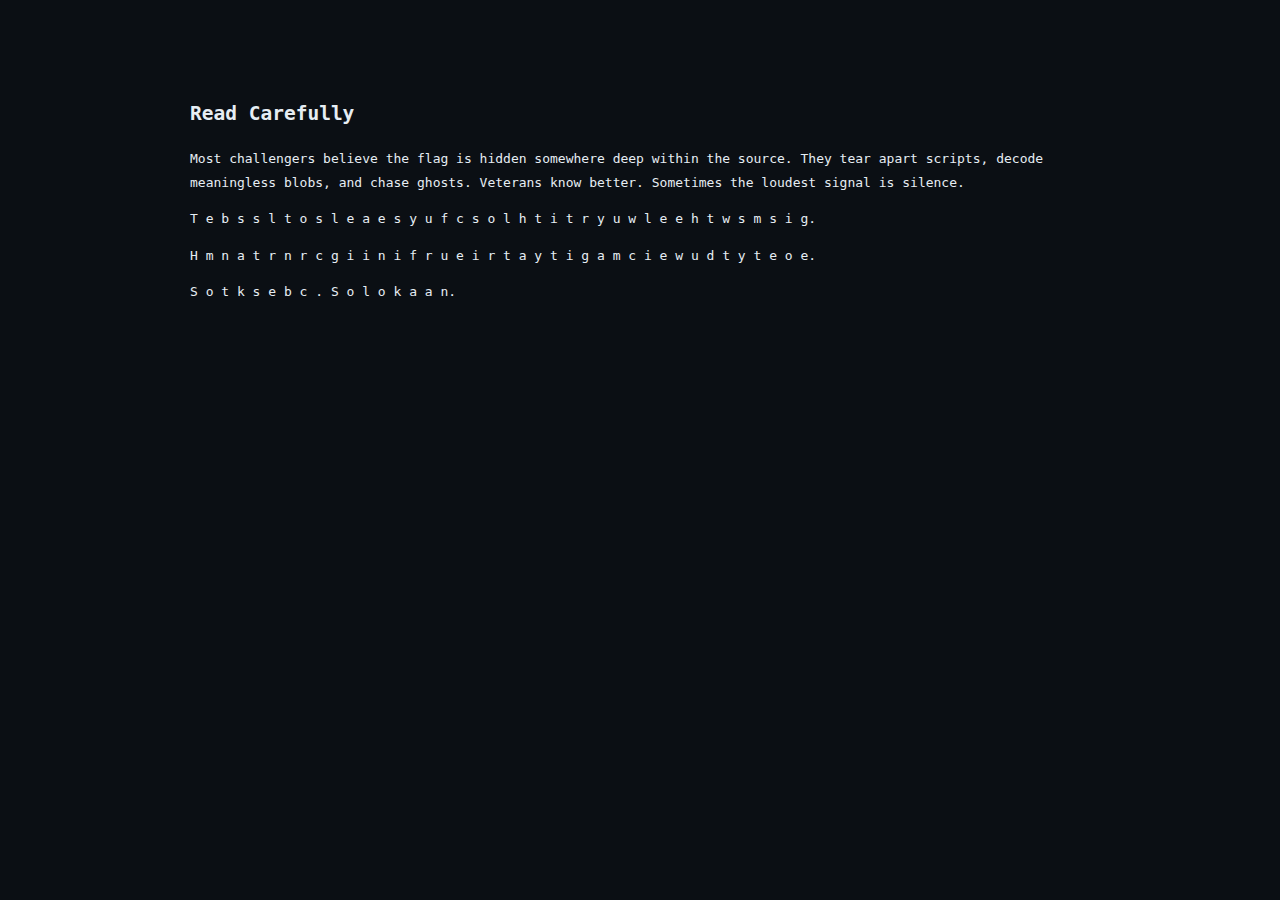
<file: web_exploitation/negative space/index.html>
<!DOCTYPE html>
<html>
<head>
<title>Negative Space</title>

<style>
body{
    background:#0b0f14;
    color:#e6edf3;
    font-family: monospace;
    max-width:900px;
    margin:auto;
    padding-top:80px;
    line-height:1.8;
}
</style>
</head>

<body>

<h2>Read Carefully</h2>

<p>
Most challengers believe the flag is hidden somewhere deep within the source.

They tear apart scripts, decode meaningless blobs, and chase ghosts.

Veterans know better.

Sometimes the loudest signal is silence.
</p>

<p>

T e  b s  s l t o s l e a e s  
y u f c s o l   h t i   t r  
y u w l   e e   h t w s m s i g.

</p>

<p>

H m n   a t r n r c g i i n  
i   f r   u e i r t   a y t i g  
a m c i e w u d t y t   e o e.

</p>

<p>

S o   t k   s e   b c .  

S o   l o k   a a n.

</p>

</body>
</html>
</file>
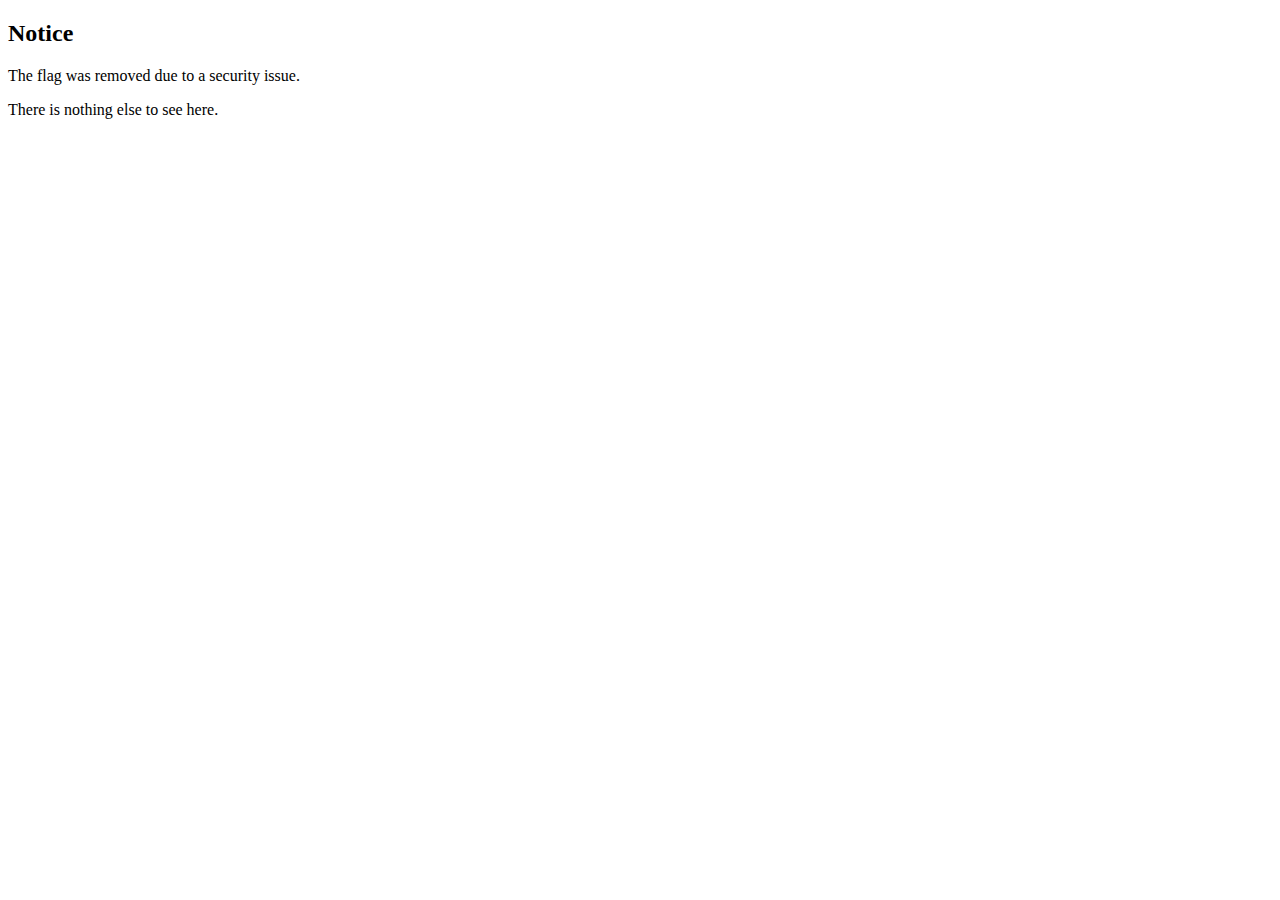
<file: web_exploitation/flag_in_cache/templates/index.html>
<!DOCTYPE html>
<html>

<head>
    <title>Archived Page</title>
</head>

<body>
    <h2>Notice</h2>
    <p>The flag was removed due to a security issue.</p>
    <p>There is nothing else to see here.</p>

    <script>
        if ("serviceWorker" in navigator) {
            navigator.serviceWorker.register("/static/sw.js");
        }
    </script>

</body>

</html>
</file>
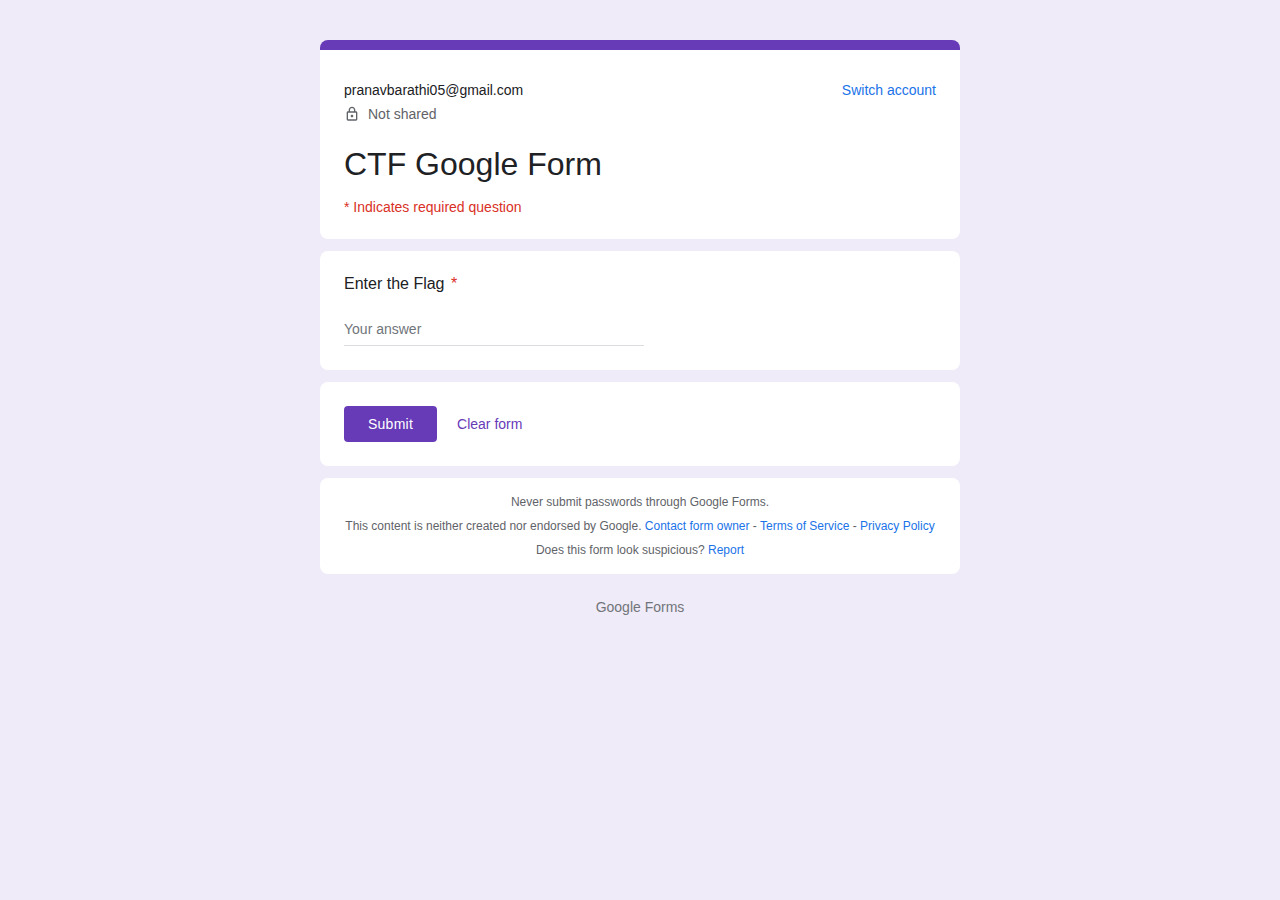
<file: Misc/Formality breach/templates/form.html>
<!DOCTYPE html>
<html lang="en">
<head>
    <meta charset="UTF-8">
    <meta name="viewport" content="width=device-width, initial-scale=1.0">
    <title>Formality Breach - Google Forms</title>
    <link rel="icon" href="data:image/svg+xml,<svg xmlns='http://www.w3.org/2000/svg' viewBox='0 0 100 100'><text y='.9em' font-size='90'>📋</text></svg>">
    <style>
        body {
            font-family: 'Roboto', Arial, sans-serif;
            background-color: #f0ebf8;
            margin: 0;
            padding: 40px 12px;
        }
        
        .form-container {
            max-width: 640px;
            margin: 0 auto;
        }
        
        .form-header {
            background: white;
            border-top: 10px solid #673ab7;
            border-radius: 8px;
            padding: 32px 24px 24px;
            margin-bottom: 12px;
        }
        
        .user-info {
            display: flex;
            justify-content: space-between;
            align-items: center;
            margin-bottom: 8px;
            font-size: 14px;
        }
        
        .user-email {
            color: #202124;
        }
        
        .switch-account {
            color: #1a73e8;
            text-decoration: none;
            cursor: pointer;
        }
        
        .not-shared {
            display: flex;
            align-items: center;
            gap: 8px;
            color: #5f6368;
            font-size: 14px;
            margin-bottom: 24px;
        }
        
        .form-title {
            font-size: 32px;
            font-weight: 400;
            color: #202124;
            margin: 0 0 16px 0;
        }
        
        .required-indicator {
            color: #d93025;
            font-size: 14px;
            margin-top: 8px;
        }
        
        .question-card {
            background: white;
            border-radius: 8px;
            padding: 24px;
            margin-bottom: 12px;
        }
        
        .question-text {
            font-size: 16px;
            color: #202124;
            margin-bottom: 20px;
        }
        
        .required-mark {
            color: #d93025;
            margin-left: 2px;
        }
        
        .error-message {
            display: flex;
            align-items: center;
            gap: 8px;
            color: #d93025;
            font-size: 12px;
            margin-top: 8px;
        }
        
        .error-message svg {
            flex-shrink: 0;
        }
        
        .error-border {
            border-bottom: 2px solid #d93025 !important;
        }
        
        .short-answer {
            border: none;
            border-bottom: 1px solid #dadce0;
            font-size: 14px;
            padding: 8px 0;
            width: 100%;
            max-width: 300px;
            font-family: 'Roboto', Arial, sans-serif;
            color: #202124;
        }
        
        .short-answer:focus {
            outline: none;
            border-bottom: 2px solid #673ab7;
        }
        
        .short-answer::placeholder {
            color: #70757a;
        }
        
        .button-container {
            background: white;
            border-radius: 8px;
            padding: 24px;
            margin-bottom: 12px;
            display: flex;
            gap: 8px;
            align-items: center;
        }
        
        .submit-button {
            background-color: #673ab7;
            color: white;
            border: none;
            padding: 10px 24px;
            font-size: 14px;
            font-weight: 500;
            border-radius: 4px;
            cursor: pointer;
            letter-spacing: 0.25px;
        }
        
        .submit-button:hover {
            background-color: #7c4dff;
            box-shadow: 0 1px 1px 0 rgba(66,64,67,.3), 0 1px 3px 1px rgba(66,64,67,.15);
        }
        
        .clear-link {
            color: #673ab7;
            text-decoration: none;
            font-size: 14px;
            font-weight: 500;
            padding: 10px 12px;
            cursor: pointer;
        }
        
        .clear-link:hover {
            background-color: rgba(103, 58, 183, 0.04);
            border-radius: 4px;
        }
        
        .footer-disclaimer {
            background: white;
            border-radius: 8px;
            padding: 16px 24px;
            text-align: center;
            font-size: 12px;
            color: #5f6368;
            line-height: 16px;
            margin-bottom: 12px;
        }
        
        .footer-disclaimer-text {
            margin-bottom: 8px;
        }
        
        .footer-links {
            margin-top: 8px;
        }
        
        .footer-links a {
            color: #1a73e8;
            text-decoration: none;
        }
        
        .footer-links a:hover {
            text-decoration: underline;
        }
        
        .report-link {
            margin-top: 8px;
        }
        
        .report-link a {
            color: #1a73e8;
            text-decoration: none;
        }
        
        .google-forms-logo {
            text-align: center;
            margin-top: 24px;
        }
        
        .google-forms-logo img {
            height: 40px;
            opacity: 0.54;
        }
        
        .forms-text {
            color: #70757a;
            font-size: 14px;
        }
    </style>
</head>
<body>
    <div class="form-container">
        <div class="form-header">
            <div class="user-info">
                <span class="user-email">pranavbarathi05@gmail.com</span>
                <a href="#" class="switch-account">Switch account</a>
            </div>
            <div class="not-shared">
                <svg width="16" height="16" viewBox="0 0 24 24" fill="#5f6368"><path d="M18 8h-1V6c0-2.76-2.24-5-5-5S7 3.24 7 6v2H6c-1.1 0-2 .9-2 2v10c0 1.1.9 2 2 2h12c1.1 0 2-.9 2-2V10c0-1.1-.9-2-2-2zM9 6c0-1.66 1.34-3 3-3s3 1.34 3 3v2H9V6zm9 14H6V10h12v10zm-6-3c1.1 0 2-.9 2-2s-.9-2-2-2-2 .9-2 2 .9 2 2 2z"/></svg>
                <span>Not shared</span>
            </div>
            <h1 class="form-title">CTF Google Form</h1>
            <div class="required-indicator">* Indicates required question</div>
        </div>
        
        <form action="/forms/d/{{ form_id }}/formResponse" method="POST" id="ctfForm">
            <div class="question-card">
                <div class="question-text">Enter the Flag <span class="required-mark">*</span></div>
                <input type="text" name="entry.1234567890" id="flagInput" class="short-answer" placeholder="Your answer" required>
                <div class="error-message" id="errorMessage" style="display: none;">
                    <svg width="16" height="16" viewBox="0 0 16 16" fill="#d93025"><path d="M8 1.5C4.41 1.5 1.5 4.41 1.5 8s2.91 6.5 6.5 6.5 6.5-2.91 6.5-6.5-2.91-6.5-6.5-6.5zM8 13c-2.76 0-5-2.24-5-5s2.24-5 5-5 5 2.24 5 5-2.24 5-5 5zm.5-8H7.5v4h1V5zm0 5H7.5v1h1v-1z"/></svg>
                    Invalid flag!
                </div>
            </div>
            
            <div class="button-container">
                <button type="submit" class="submit-button">Submit</button>
                <a href="#" class="clear-link" onclick="document.querySelector('form').reset(); return false;">Clear form</a>
            </div>
        </form>
        
        <div class="footer-disclaimer">
            <div class="footer-disclaimer-text">Never submit passwords through Google Forms.</div>
            <div class="footer-links">
                This content is neither created nor endorsed by Google. 
                <a href="#">Contact form owner</a> - 
                <a href="#">Terms of Service</a> - 
                <a href="#">Privacy Policy</a>
            </div>
            <div class="report-link">
                Does this form look suspicious? <a href="#">Report</a>
            </div>
        </div>
        
        <div class="google-forms-logo">
            <span class="forms-text">Google Forms</span>
        </div>
    </div>
    
    <script>
        const correctFlag = 'DSCCTF{4n4ly71c5_3xp053d_2026}';
        const form = document.getElementById('ctfForm');
        const flagInput = document.getElementById('flagInput');
        const errorMessage = document.getElementById('errorMessage');
        
        form.addEventListener('submit', function(e) {
            const inputValue = flagInput.value.trim();
            
            if (inputValue !== correctFlag) {
                e.preventDefault();
                flagInput.classList.add('error-border');
                errorMessage.style.display = 'flex';
                return false;
            }
            
            // Clear errors if validation passes
            flagInput.classList.remove('error-border');
            errorMessage.style.display = 'none';
        });
        
        // Clear error on input
        flagInput.addEventListener('input', function() {
            flagInput.classList.remove('error-border');
            errorMessage.style.display = 'none';
        });
    </script>
</body>
</html>
</file>
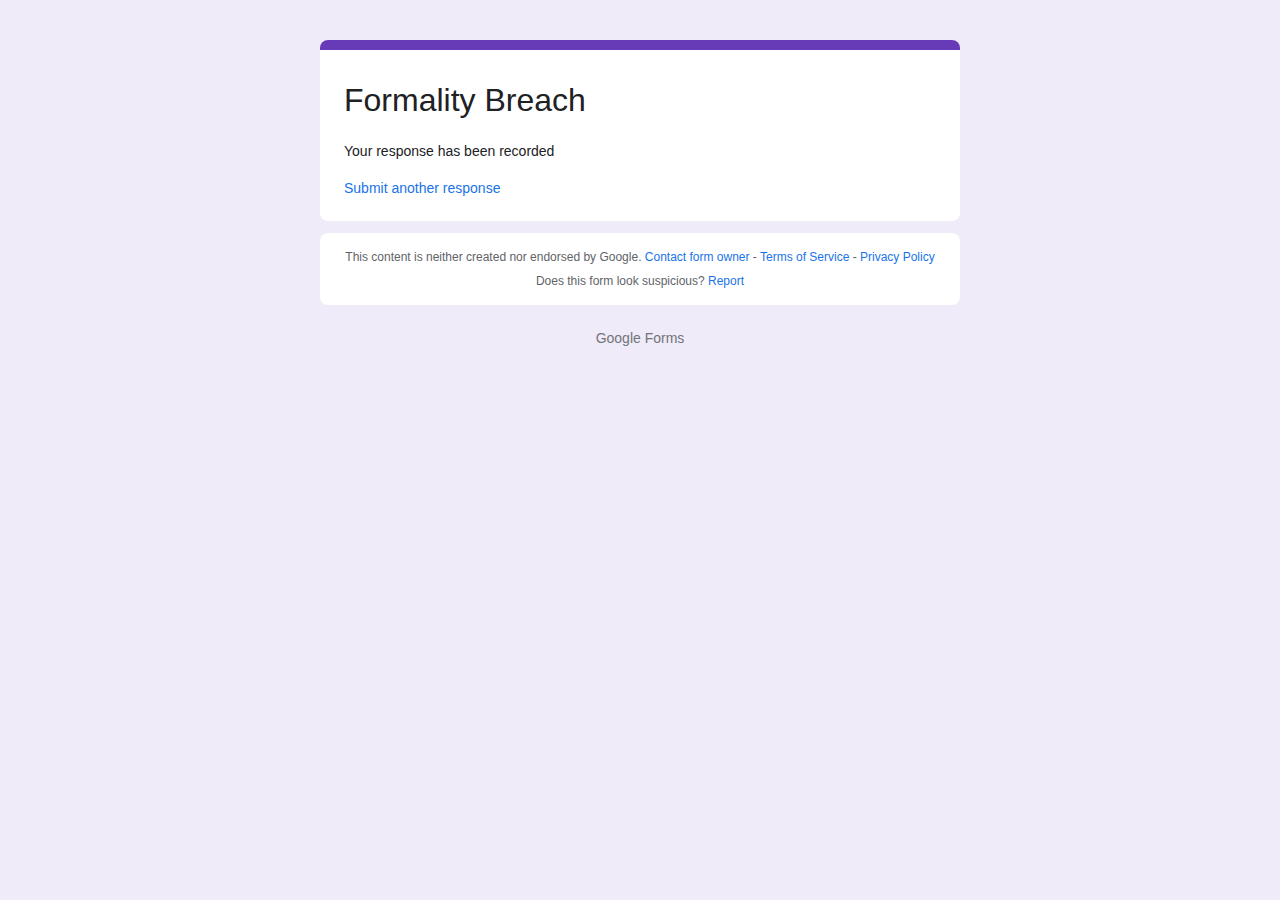
<file: Misc/Formality breach/templates/submitted.html>
<!DOCTYPE html>
<html lang="en">
<head>
    <meta charset="UTF-8">
    <meta name="viewport" content="width=device-width, initial-scale=1.0">
    <title>Formality Breach - Your response has been recorded</title>
    <link rel="icon" href="data:image/svg+xml,<svg xmlns='http://www.w3.org/2000/svg' viewBox='0 0 100 100'><text y='.9em' font-size='90'>📋</text></svg>">
    <style>
        body {
            font-family: 'Roboto', Arial, sans-serif;
            background-color: #f0ebf8;
            margin: 0;
            padding: 40px 12px;
        }
        
        .form-container {
            max-width: 640px;
            margin: 0 auto;
        }
        
        .confirmation-card {
            background: white;
            border-top: 10px solid #673ab7;
            border-radius: 8px;
            padding: 32px 24px 24px;
            margin-bottom: 12px;
        }
        
        .form-title {
            font-size: 32px;
            font-weight: 400;
            color: #202124;
            margin: 0 0 24px 0;
        }
        
        .confirmation-text {
            font-size: 14px;
            color: #202124;
            margin-bottom: 20px;
        }
        
        .submit-another {
            color: #1a73e8;
            text-decoration: none;
            font-size: 14px;
            font-weight: 500;
        }
        
        .submit-another:hover {
            text-decoration: underline;
        }
        
        .footer-disclaimer {
            background: white;
            border-radius: 8px;
            padding: 16px 24px;
            text-align: center;
            font-size: 12px;
            color: #5f6368;
            line-height: 16px;
            margin-bottom: 12px;
        }
        
        .footer-links {
            margin-top: 8px;
        }
        
        .footer-links a {
            color: #1a73e8;
            text-decoration: none;
        }
        
        .footer-links a:hover {
            text-decoration: underline;
        }
        
        .report-link {
            margin-top: 8px;
        }
        
        .report-link a {
            color: #1a73e8;
            text-decoration: none;
        }
        
        .google-forms-logo {
            text-align: center;
            margin-top: 24px;
        }
        
        .forms-text {
            color: #70757a;
            font-size: 14px;
        }
    </style>
</head>
<body>
    <div class="form-container">
        <div class="confirmation-card">
            <h1 class="form-title">Formality Breach</h1>
            <p class="confirmation-text">Your response has been recorded</p>
            <a href="/forms/d/{{ form_id }}/viewform" class="submit-another">Submit another response</a>
        </div>
        
        <div class="footer-disclaimer">
            This content is neither created nor endorsed by Google. 
            <span class="footer-links">
                <a href="#">Contact form owner</a> - 
                <a href="#">Terms of Service</a> - 
                <a href="#">Privacy Policy</a>
            </span>
            <div class="report-link">
                Does this form look suspicious? <a href="#">Report</a>
            </div>
        </div>
        
        <div class="google-forms-logo">
            <span class="forms-text">Google Forms</span>
        </div>
    </div>
</body>
</html>
</file>
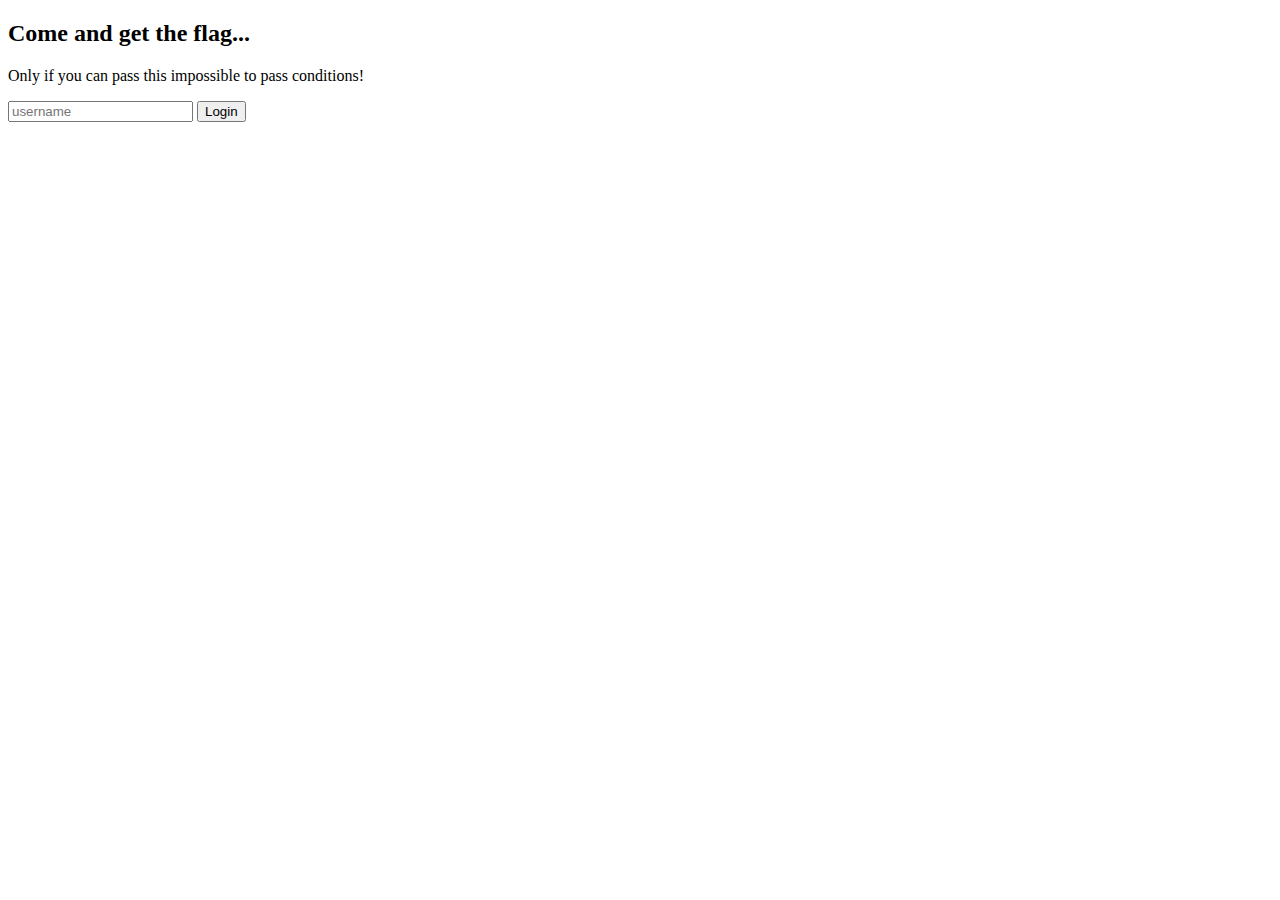
<file: reverse_engineering/Conditions/templates/login.html>
<!doctype html>
<html>
<head>
  <title>Conditions</title>
</head>
<body>
  <h2>Come and get the flag...</h2>
  <p>Only if you can pass this impossible to pass conditions!</p>

  <form method="POST">
    <input name="username" placeholder="username" />
    <button type="submit">Login</button>
  </form>
</body>
</html>
</file>
